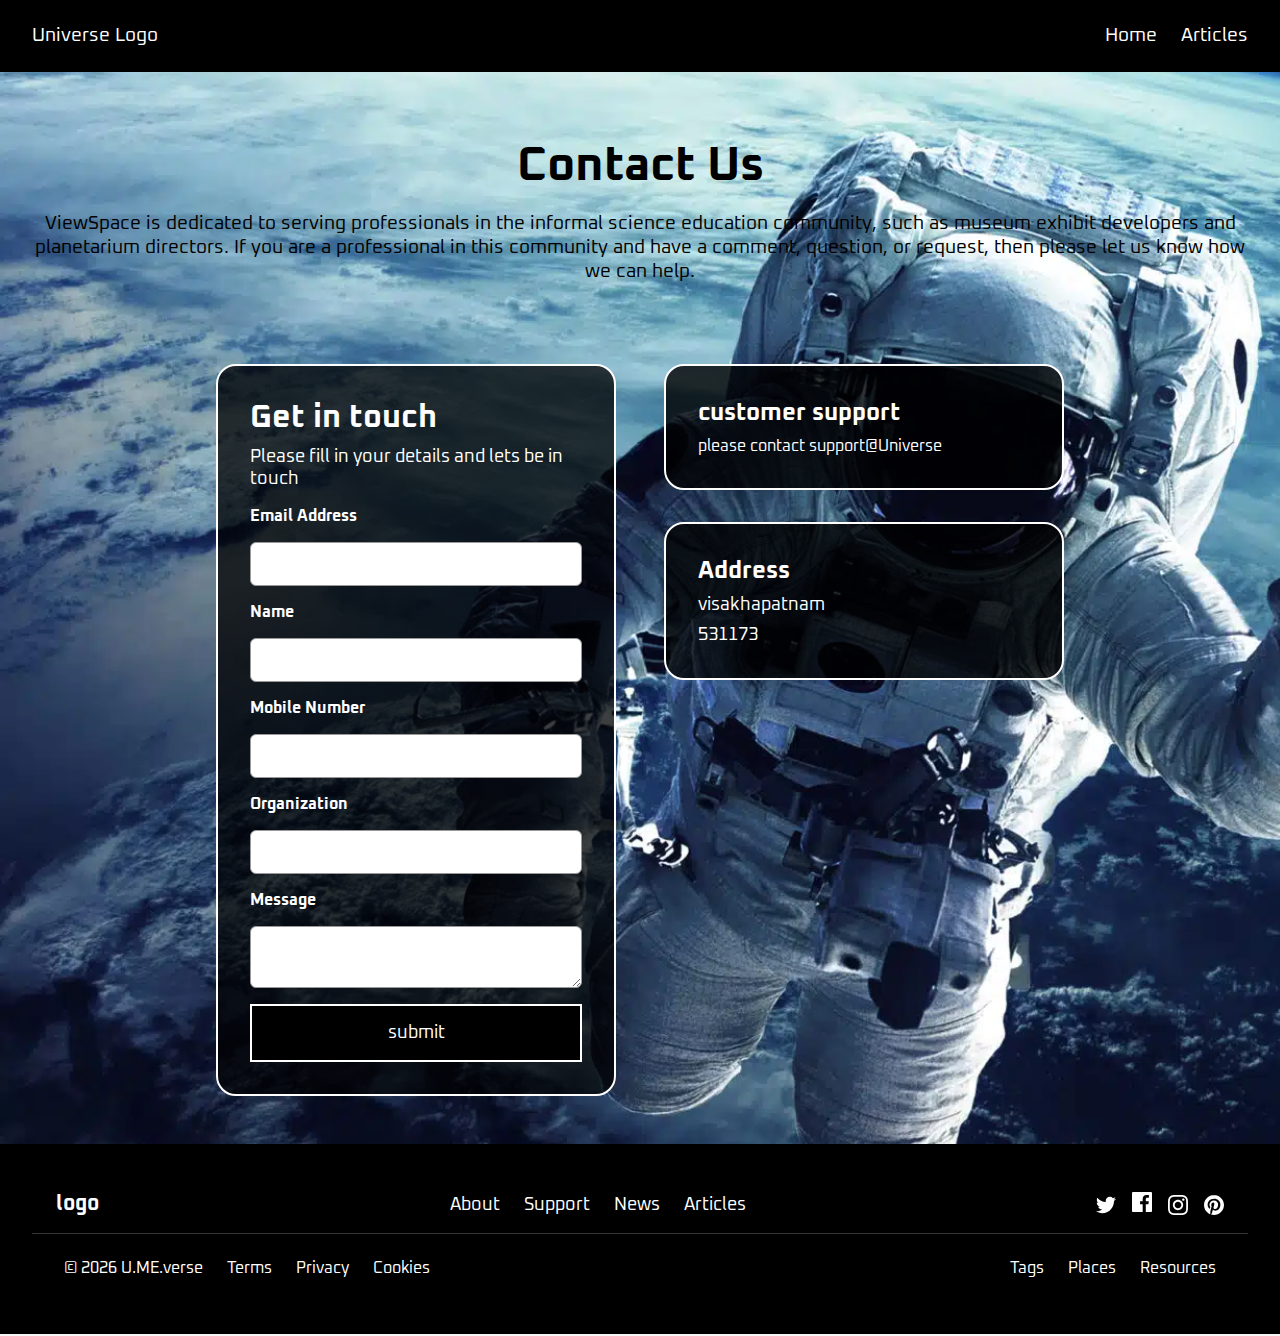
<file: contact Us.html>
<!DOCTYPE html>
<html lang="en">
<head>
  <meta charset="UTF-8">
  <title>UniVerses</title>
  <link rel="stylesheet" href="contact.css">
  <link rel="stylesheet" href="style.css">
  
</head>
<body>
  <nav class="navbar">
    <div class="left">
      <a href="#">Universe Logo</a>
      
    </div>
    <ul class="right">
      <li><a href="./index.html">Home</a></li>
      <li><a href="#">Articles</a></li>
    </ul>
  </nav>

    <div class="image">
        <h1 id="heading">Contact Us</h1>
        <div class="matter"><p>
            ViewSpace is dedicated to serving professionals in the informal science education community, 
            such as museum exhibit developers and planetarium directors. 
            If you are a professional in this community and have a comment, question, or request, 
            then please let us know how we can help.
        </p>
        </div>
    </div>

    <div class="message-block">
        <div class="contact-form">
            <h4>Get in touch</h4>
            <p>Please fill in your details and lets be in touch</p>
            <form>
                <label>Email Address</label>
                <input type="email">
                <label>Name</label>
                <input type="text">
                <label>Mobile Number</label>
                <input type="text">
                <label>Organization</label>
                <input type="text">
                <label>Message</label>
                <textarea></textarea>
                <button type="submit">submit</button>
            </form>
        </div>
        <div class="contact-info">
            <div class="customer-support">
                <h4>customer support</h4>
                <p>please contact support@Universe</p>
            </div>
            <div class="add">
                <h4>Address</h4>
                <p>visakhapatnam</p>
                <p>531173</p>
            </div>
        </div>
        
    </div>

  <section class="footer">
    <div class="top">
      <a class="logo" href="#">logo</a>
      <ul>
        <li><a>About</a></li>
        <li><a>Support</a></li>
        <li><a>News</a></li>
        <li><a>Articles</a></li>
      </ul>
      <div class="social-media-logos">
        <a href="#" class="social-media-logo"><svg xmlns="http://www.w3.org/2000/svg" aria-labelledby="ah7ju45abp1qbzuelxiqbpdcv3rpnxan" role="img" viewBox="0 0 24 24" class="icon "><title id="ah7ju45abp1qbzuelxiqbpdcv3rpnxan">Twitter icon</title><path d="M23.954 4.569c-.885.389-1.83.654-2.825.775 1.014-.611 1.794-1.574 2.163-2.723-.951.555-2.005.959-3.127 1.184-.896-.959-2.173-1.559-3.591-1.559-2.717 0-4.92 2.203-4.92 4.917 0 .39.045.765.127 1.124C7.691 8.094 4.066 6.13 1.64 3.161c-.427.722-.666 1.561-.666 2.475 0 1.71.87 3.213 2.188 4.096-.807-.026-1.566-.248-2.228-.616v.061c0 2.385 1.693 4.374 3.946 4.827-.413.111-.849.171-1.296.171-.314 0-.615-.03-.916-.086.631 1.953 2.445 3.377 4.604 3.417-1.68 1.319-3.809 2.105-6.102 2.105-.39 0-.779-.023-1.17-.067 2.189 1.394 4.768 2.209 7.557 2.209 9.054 0 13.999-7.496 13.999-13.986 0-.209 0-.42-.015-.63.961-.689 1.8-1.56 2.46-2.548l-.047-.02z"></path></svg>
        </a>
        <a href="#" class="social-media-lo"><svg xmlns="http://www.w3.org/2000/svg" aria-labelledby="aj8l7cz8p23xn9a5nktbkzjh73p9vbqa" role="img" viewBox="0 0 24 24" class="icon "><title id="aj8l7cz8p23xn9a5nktbkzjh73p9vbqa">Facebook icon</title><path d="M22.676 0H1.324C.593 0 0 .593 0 1.324v21.352C0 23.408.593 24 1.324 24h11.494v-9.294H9.689v-3.621h3.129V8.41c0-3.099 1.894-4.785 4.659-4.785 1.325 0 2.464.097 2.796.141v3.24h-1.921c-1.5 0-1.792.721-1.792 1.771v2.311h3.584l-.465 3.63H16.56V24h6.115c.733 0 1.325-.592 1.325-1.324V1.324C24 .593 23.408 0 22.676 0"></path></svg>
         </a>
        <a href="#" class="social-media-logo">
          <svg xmlns="http://www.w3.org/2000/svg" viewBox="0 0 16 16" fill-rule="evenodd" clip-rule="evenodd" stroke-linejoin="round" stroke-miterlimit="1.414" role="img" class="icon "><path d="M8 0C5.827 0 5.555.01 4.702.048 3.85.088 3.27.222 2.76.42c-.526.204-.973.478-1.417.923-.445.444-.72.89-.923 1.417-.198.51-.333 1.09-.372 1.942C.008 5.555 0 5.827 0 8s.01 2.445.048 3.298c.04.852.174 1.433.372 1.942.204.526.478.973.923 1.417.444.445.89.72 1.417.923.51.198 1.09.333 1.942.372.853.04 1.125.048 3.298.048s2.445-.01 3.298-.048c.852-.04 1.433-.174 1.942-.372.526-.204.973-.478 1.417-.923.445-.444.72-.89.923-1.417.198-.51.333-1.09.372-1.942.04-.853.048-1.125.048-3.298s-.01-2.445-.048-3.298c-.04-.852-.174-1.433-.372-1.942-.204-.526-.478-.973-.923-1.417-.444-.445-.89-.72-1.417-.923-.51-.198-1.09-.333-1.942-.372C10.445.008 10.173 0 8 0zm0 1.44c2.136 0 2.39.01 3.233.048.78.036 1.203.166 1.485.276.374.145.64.318.92.598.28.28.453.546.598.92.11.282.24.705.276 1.485.038.844.047 1.097.047 3.233s-.01 2.39-.048 3.233c-.036.78-.166 1.203-.276 1.485-.145.374-.318.64-.598.92-.28.28-.546.453-.92.598-.282.11-.705.24-1.485.276-.844.038-1.097.047-3.233.047s-2.39-.01-3.233-.048c-.78-.036-1.203-.166-1.485-.276-.374-.145-.64-.318-.92-.598-.28-.28-.453-.546-.598-.92-.11-.282-.24-.705-.276-1.485C1.45 10.39 1.44 10.136 1.44 8s.01-2.39.048-3.233c.036-.78.166-1.203.276-1.485.145-.374.318-.64.598-.92.28-.28.546-.453.92-.598.282-.11.705-.24 1.485-.276C5.61 1.45 5.864 1.44 8 1.44zm0 2.452c-2.27 0-4.108 1.84-4.108 4.108 0 2.27 1.84 4.108 4.108 4.108 2.27 0 4.108-1.84 4.108-4.108 0-2.27-1.84-4.108-4.108-4.108zm0 6.775c-1.473 0-2.667-1.194-2.667-2.667 0-1.473 1.194-2.667 2.667-2.667 1.473 0 2.667 1.194 2.667 2.667 0 1.473-1.194 2.667-2.667 2.667zm5.23-6.937c0 .53-.43.96-.96.96s-.96-.43-.96-.96.43-.96.96-.96.96.43.96.96z"></path></svg>
        </a>
        <a href="#" class="social-media-logo">
          <svg xmlns="http://www.w3.org/2000/svg" aria-labelledby="aloyvfu0komqjqptddd0mla1o6g0ou48" role="img" viewBox="0 0 24 24" class="icon "><title id="aloyvfu0komqjqptddd0mla1o6g0ou48">Pinterest icon</title><path d="M12.017 0C5.396 0 .029 5.367.029 11.987c0 5.079 3.158 9.417 7.618 11.162-.105-.949-.199-2.403.041-3.439.219-.937 1.406-5.957 1.406-5.957s-.359-.72-.359-1.781c0-1.663.967-2.911 2.168-2.911 1.024 0 1.518.769 1.518 1.688 0 1.029-.653 2.567-.992 3.992-.285 1.193.6 2.165 1.775 2.165 2.128 0 3.768-2.245 3.768-5.487 0-2.861-2.063-4.869-5.008-4.869-3.41 0-5.409 2.562-5.409 5.199 0 1.033.394 2.143.889 2.741.099.12.112.225.085.345-.09.375-.293 1.199-.334 1.363-.053.225-.172.271-.401.165-1.495-.69-2.433-2.878-2.433-4.646 0-3.776 2.748-7.252 7.92-7.252 4.158 0 7.392 2.967 7.392 6.923 0 4.135-2.607 7.462-6.233 7.462-1.214 0-2.354-.629-2.758-1.379l-.749 2.848c-.269 1.045-1.004 2.352-1.498 3.146 1.123.345 2.306.535 3.55.535 6.607 0 11.985-5.365 11.985-11.987C23.97 5.39 18.592.026 11.985.026L12.017 0z"></path></svg>
          </a>
        </div>
    </div>
    <div class="bottom">
      <ul class="b-list-left">
        <li>© <span id="year"></span> U.ME.verse</li>
        <li><a href="#">Terms</a></li>
        <li><a href="#">Privacy</a></li>
        <li><a href="#">Cookies</a></li>
      </ul>

      <ul class="b-list-right">
        <li><a href="/tags">Tags</a></li>
        <li><a href="/places">Places</a></li>
        <li><a href="/resources">Resources</a></li>
      </ul>
    </div>
  </section>
  
</body>
<script src="index.js"></script>
</html>
</file>
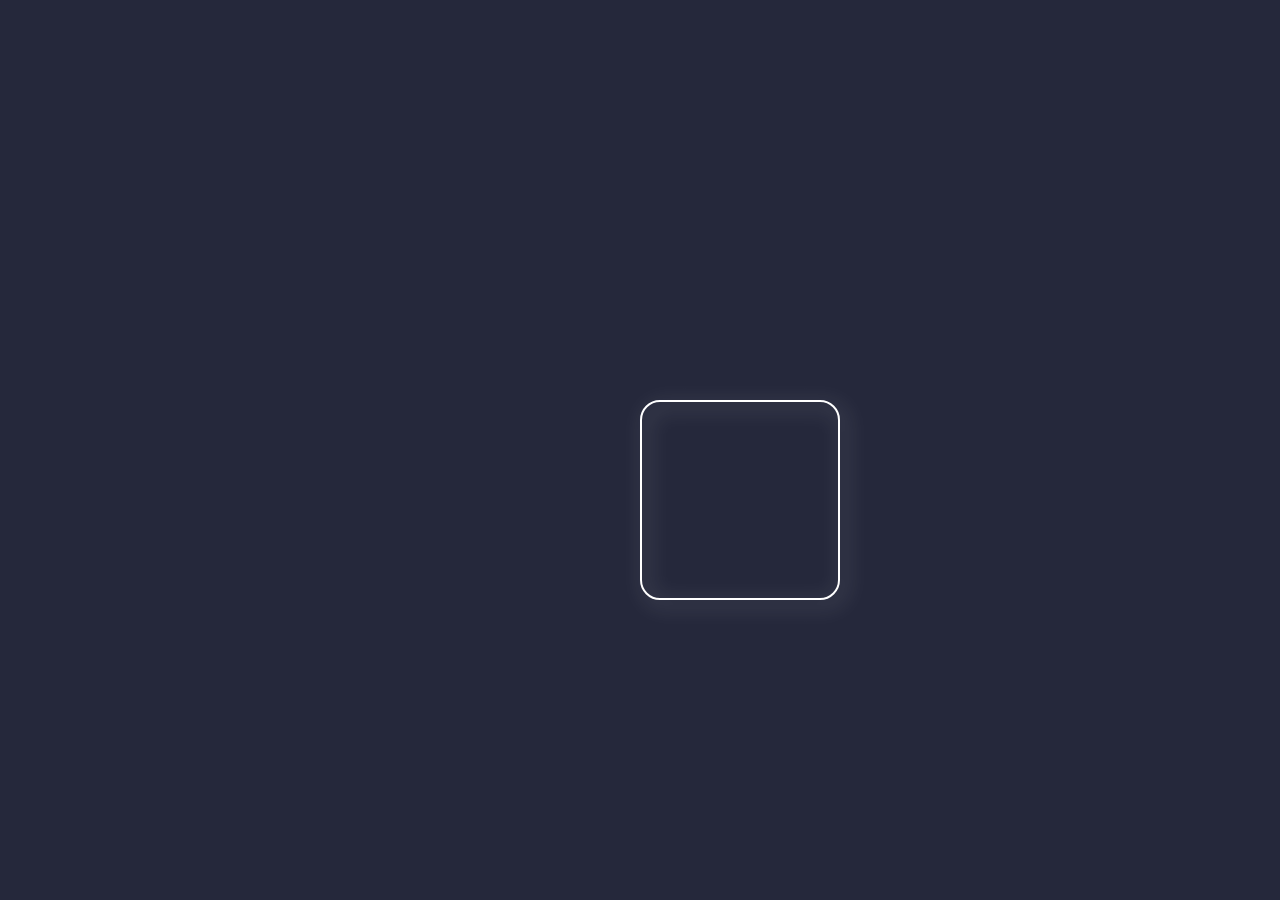
<file: test.html>
<!DOCTYPE html>
<html lang="en">
<head>
    <meta charset="UTF-8">
    <meta name="viewport" content="width=device-width, initial-scale=1.0">
    <title>Document</title>
    <style>
        *{
            margin: 0;
            padding: 0;
            box-sizing: border-box;
        }
        body{
            display: flex;
            justify-content: center;
            align-items: center;
            height: 100vh;
            background-color: #25283b;
        }
        .element{
            width: 200px;
            height: 200px;
            border-radius: 20px;
            border:2px solid white;
            filter: drop-shadow(5px 5px 10px rgba(255,255,255,0.5));
        }
        .element {
            transform: translateX(100px) translateY(50px);
}

        .element {
            transform: translate(100px, 50px); /* X and Y together */
        }

 
        
    </style>
</head>
<body>
    <div class="element">

    </div>
</body>
</html>
</file>
<file: contact.css>
@import url('https://fonts.googleapis.com/css2?family=Ancizar+Sans:ital,wght@0,500;1,500&display=swap');
@import url('https://fonts.googleapis.com/css2?family=Ancizar+Sans:ital,wght@0,200;1,200&display=swap');
@import url('https://fonts.googleapis.com/css2?family=Oxanium:wght@200..800&display=swap');

* {
  margin: 0;
  padding: 0;
  box-sizing: border-box;
}

body {
  font-family: "Oxanium", sans-serif;
  background: url("./adobestock_139734558-scaled.webp");
  background-repeat: no-repeat;
  background-size: cover;
  min-height: 100vh;
}

.image {
  padding: 2rem;
  text-align: center;
  color: black;
  margin-top: 2rem;
}

.image h1 {
  font-size: 3rem;
}

.image p {
  font-size: 1.2rem;
  margin-top: 1rem;
}

.message-block {
  display: flex;
  justify-content: center;
  align-items: flex-start;
  gap: 3rem;
  flex-wrap: wrap;
  padding: 3rem;
  color: white;
}

.contact-form {
  background: rgba(0, 0, 0, 0.75);
  padding: 2rem;
  border-radius: 20px;
  border: 2px solid white;
  max-width: 400px;
  flex: 1;
}

.contact-form h4 {
  font-size: 2rem;
  margin-bottom: 0.5rem;
}

.contact-form p {
  font-size: 1.1rem;
  margin-bottom: 1rem;
}

.contact-form form {
  display: flex;
  flex-direction: column;
  gap: 1rem;
}

.contact-form label {
  font-weight: bold;
}

.contact-form input,
.contact-form textarea {
  padding: 0.75rem;
  font-size: 1rem;
  border: 1px solid #999;
  border-radius: 6px;
  width: 100%;
}

.contact-form button {
  padding: 1rem;
  font-size: 1.1rem;
  color: white;
  background: black;
  border: 2px solid white;
  cursor: pointer;
  transition: all 0.3s ease;
  font-family: "Oxanium", sans-serif;
}

.contact-form button:hover {
  background: white;
  color: black;
}

.contact-info {
  display: flex;
  flex-direction: column;
  gap: 2rem;
  flex: 1;
  max-width: 400px;
}

.customer-support, .add {
  background: rgba(0, 0, 0, 0.8);
  padding: 2rem;
  border-radius: 20px;
  border: 2px solid white;
}

.customer-support h4,
.add h4 {
  font-size: 1.5rem;
  margin-bottom: 0.5rem;
}

.add p {
  font-size: 1.1rem;
  margin-top: 0.5rem;
}
</file>
<file: style.css>
@import url('https://fonts.googleapis.com/css2?family=Ancizar+Sans:ital,wght@0,500;1,500&display=swap');
@import url('https://fonts.googleapis.com/css2?family=Ancizar+Sans:ital,wght@0,200;1,200&display=swap');
@import url('https://fonts.googleapis.com/css2?family=Oxanium:wght@200..800&display=swap');

:root {
  --main-bg-color: #111;
  --main-text-color: white;
  --card-bg: #1c1c1c;
  --card-width: 80vw;
  --card-height: 400px;
  --transition-speed: 0.6s;
  --gap: 2rem;
}

* {
  margin: 0;
  padding: 0;
  box-sizing: border-box;
}

body {
  font-family: "Oxanium", sans-serif;
  background-color: #f5f5f5;
}

.navbar {
  display: flex;
  justify-content: space-between;
  align-items: center;
  padding: 1.5rem 2rem;
  background-color: black;
  color: white;
  flex-wrap: wrap;
}

.left, .right {
  display: flex;
  align-items: center;
  gap: 1.5rem;  
}

.left a,
.right a {
  color: white;
  text-decoration: none;
  font-size: 1.2rem;
  transition: color 0.3s ease;
}

.left a:hover,
.right a:hover {
  color: #00c3ff;
}

.right {
  list-style-type: none;
}

@media (max-width: 768px) {
  .navbar {
    flex-direction: column;
    align-items: flex-start;
    gap: 1rem;
    padding: 1rem 1.5rem;
  }

  .left, .right {
    flex-direction: column;
    align-items: flex-start;
    width: 100%;
  }

  .left a, .right a {
    font-size: 1rem;
  }
}

@media (max-width: 480px) {
  .navbar {
    padding: 1rem;
  }

  .left a, .right a {
    font-size: 0.95rem;
  }
}

.second-section-main{
  display: flex;
  justify-content: center;
  align-items: center;
  background-color: black;
  background: url('./360_F_128985367_mNdX0b56w6OcgiyUDnZwukpK1bkpfWwI.jpg') repeat;
  color: white;
  flex-wrap:wrap;
  padding: 3rem 2rem 4rem 2rem;
  border-top:2px solid #333;
}

.second-section {
  text-align: center;
  border-radius: 1rem;
  font-size: 1.5rem;
  background: var(--main-bg-color);
  color: var(--main-text-color);
  padding: 2rem;
  border: 2px solid white;
  width: 80vw;
  min-height: 300px; 
  max-width: 900px;
  box-sizing: border-box;
}

#second-section-heading {
  padding-bottom: 1rem;
  font-size: 2rem;
}

.second-section-passage {
  font-size: 1.2rem;
  margin-bottom: 1rem;
}

.second-section .text {
  font-size: 1.1rem;
  padding: 0.5rem 0;
  line-height: 1.6;
}

@media (max-width: 600px) {
  .second-section {
    width: 95vw;
    padding: 1rem;
    font-size: 1.2rem;
  }

  #second-section-heading {
    font-size: 1.6rem;
  }

  .second-section .text {
    font-size: 1rem;
  }
}

.news{
  padding:2rem 2rem 0rem 2rem;
  background: #000;
  background: url('./360_F_128985367_mNdX0b56w6OcgiyUDnZwukpK1bkpfWwI.jpg') repeat;
  color:white;
  font-size: 2rem;
  text-align: center;
  border-top:2px solid #333;
  border-bottom: 2px solid #333;;
}

.news h3{
  margin-bottom:1rem;
  padding:1rem 1rem 0rem 1rem;
}


.carousel-section {
  min-height: 80vh;
  display: flex;
  align-items: center;
  justify-content: center;
  background-color: #000;
  background: url('./360_F_128985367_mNdX0b56w6OcgiyUDnZwukpK1bkpfWwI.jpg') repeat;
  padding: 0rem 2rem 0rem 2rem;
  color:black;
}

.wrapper {
  display: flex;
  max-width: 900px;
  width: 100%;
  height: 420px;
  background: black;
  align-items: center;
  justify-content: center;
  position: relative;
  border-radius: 12px;
  box-shadow: 0 5px 10px rgba(0, 0, 0, 0.1);
  background:#bcb6b6;
}

.wrapper i.button {
  position: absolute;
  top: 50%;
  transform: translateY(-50%);
  height: 36px;
  width: 36px;
  background-color: #000;
  border-radius: 50%;
  text-align: center;
  line-height: 36px;
  color: #bcb6b6;
  font-size: 15px;
  transition: all 0.3s linear;
  z-index: 100;
  cursor: pointer;
}

i.button:active {
  transform: scale(0.94) translateY(-50%);
}

i#prev {
  left: 25px;
}

i#next {
  right: 25px;
}

.image-container {
  height: 360px;
  max-width: 700px;
  width: 100%;
  overflow: hidden;
  
}

.image-container .carousel {
  display: flex;
  height: 100%;
  width: 100%;
  transition: all 0.4s ease;
}

.carousel .news-articles {
  min-width: 100%; 
  height: 100%;
  border-radius: 0px;
  border: 0px solid #bcb6b6;
  background: #bcb6b6;
  display: flex;
  justify-content: space-between;
  align-items: center;
  flex-wrap: wrap;
  gap: 2rem;
}

.news-articles .matter {
  display: flex;
  flex-direction: column;
  justify-content:center;
  align-items:center;
  flex-wrap: wrap;
  gap: 1rem; 
  padding: 8px; 
  flex: 1;
}

.news-articles .matter h4 { 
  font-size: 1rem;
  text-align: center;
}

.news-articles .matter p {
  font-size: 0.8rem;
  text-align: center; 
}

.news-articles .matter .read-btn {
  padding: 0.5rem 1rem; 
  font-size: 0.9rem; 
  text-decoration: none; 
  border-radius: 5px; 
  margin-top: 1rem;
  background: #bcb6b6;
  color: black;
  border: 2px solid black;
}

.news-articles .matter .read-btn:hover {
  background: black;
  color: #bcb6b6;
  border: 2px solid #bcb6b6;
}

.news-article-img {
  flex: 1;
  display: flex;
  justify-content: center;
  align-items: center;
  min-width: 150px; 
}

.news-article-img img {
  max-width: 100%;
  height: auto; 
  display: block;
  padding: 4px;
  border-radius: 10px; 
}


@media (max-width: 600px) {
  .news {
    padding: 1rem; 
  }

  .news h3 {
    margin-bottom: 0.5rem;
  }


  .wrapper {
    height: auto; 
    padding: 20px;
  }

  .wrapper i.button {
    height: 30px;
    width: 30px;
    font-size: 12px;
  }

  i#prev {
    left: 10px;
  }

  i#next {
    right: 10px;
  }

  .image-container {
    height: auto;
    max-width: 100%;
  }

  .carousel .news-articles {
    flex-direction: column; 
    text-align:center;
    padding: 10px;
  }

  .news-articles .matter {
    gap: 0.5rem;
  }

  .news-article-img {
    order: -1; 
    margin-bottom: 1rem;
  }

  .carousel-section {
    min-height: auto; 
    padding: 0.5rem 1rem; 
  }

  .wrapper {
    margin-top: 0.5rem;
    margin-bottom: 0.5rem; 
  }
}

.games-section{
  padding:  2rem 0rem;
  background: black;
  background: url('./360_F_128985367_mNdX0b56w6OcgiyUDnZwukpK1bkpfWwI.jpg') repeat;
  color: white;
  text-align:center;
  border-top:2px solid #333;
  
}

.games-section h3{
  background: black;
  background: url('./360_F_128985367_mNdX0b56w6OcgiyUDnZwukpK1bkpfWwI.jpg') repeat;
  color: white;
  font-size:2rem;
  margin-bottom:1rem;
  padding:3rem;
}

.games {
  display: flex;
  flex-wrap: wrap;
  gap: 2rem;
  align-items: center;
  justify-content: center;
  background: var(--main-bg-color);
  padding: 1rem;
  color: var(--main-text-color);
  background: url('./360_F_128985367_mNdX0b56w6OcgiyUDnZwukpK1bkpfWwI.jpg') repeat;
}

.game-card {
  width: 15rem;
  height: auto;
  padding: 1rem;
  border-radius: 1rem;
  background: #ff3c00; 
  text-align: center;
  transition: transform 0.4s ease;
  cursor: pointer;
}

.game-card:hover,
.game-card:focus {
  transform: scale(1.05); 
}

.game-card .icon img {
  width: 100%;
  height: auto;
  max-height: 12rem;
  object-fit: contain;
  border-radius: 0.5rem;
  transition: transform 0.3s ease;
}

.game-card:hover .icon img {
  transform: scale(1.05); 
}

.game-card .name {
  padding-top: 0.6rem;
  font-weight: bold;
  font-family: sans-serif;
  color: black;
  transition: all 0.3s ease;
}

.photos {
    padding: 2rem 2rem;
    background-color: black;
    color: white;
    text-align: center;
    border-top: 2px solid #333;
    background: url('./360_F_128985367_mNdX0b56w6OcgiyUDnZwukpK1bkpfWwI.jpg') repeat;
    
}

#photo-collect {
    font-size: 2rem;
    color: white;
    margin-bottom:1rem;
    padding:1rem 0 5rem 0;
}

.site-footer-marquee {
    overflow: hidden;
    position: relative;
    --item-width: 220px;
    --item-gap: 2rem;
}

.site-footer-marquee__track {
    display: flex;
    width: calc((var(--item-width) + var(--item-gap)) * 13);
    animation: scrollMarquee 30s linear infinite;
    flex-wrap: nowrap;
}

.site-footer-marquee:hover .site-footer-marquee__track {
    animation-play-state: paused;
}

.site-footer-marquee__grid {
    display: flex;
    gap: var(--item-gap);
}

.site-footer-marquee-item {
    width: var(--item-width);
    flex-shrink: 0;
    display: flex;
    flex-direction: column;
    align-items: center;
    text-decoration: none;
    color: white;
    padding: 0.5rem;
    border: 2px solid white;
    border-radius: 0.5rem;
    transition: background-color 0.3s ease;
    font-size: 1rem;
}

.site-footer-marquee-item:hover {
    background-color: rgba(0, 195, 255, 0.1);
    box-shadow: rgba(242, 245, 243, 0.35) 0px 5px 15px;
}

.site-footer-marquee-item__media {
    width: 100%;
    height: 200px;
    overflow: hidden;
    border-radius: 0.3rem;
}

.site-footer-marquee-item__media img {
    width: 100%;
    height: 100%;
    object-fit: cover;
    border-radius: 0.3rem;
}

.site-footer-marquee-item__title {
    margin-top: 0.5rem;
    font-size: 1rem;
    font-weight: bold;
}

@keyframes scrollMarquee {
    0% {
        transform: translateX(0);
    }
    100% {
        transform: translateX(calc(-1 * (var(--item-width) + var(--item-gap)) * 10));
    }
}

/* Alternative solution using margin instead of gap for better browser support */
.alternative-approach .site-footer-marquee__grid {
    gap: 0; /* Remove gap */
}

.alternative-approach .site-footer-marquee-item {
    margin-right: var(--item-gap);
}

.alternative-approach .site-footer-marquee-item:last-child {
    margin-right: 0;
}

.bcg{
  background:black;
}
.bcg img{
  width:100%;
  height:30vw;
  overflow: hidden;
}

.footer {
  padding: 2rem;
  background: black;
  color: var(--main-text-color);
}

.footer .top {
  display: flex;
  justify-content: space-between;
  align-items: center;
  padding: 1rem 1.5rem;
  color: white;
  cursor:pointer;
}

.footer .top a.logo {
  font-weight: bold;
  font-size: 1.3rem;
  color: white;
  text-decoration: none;
}

.footer .top ul {
  display: flex;
  gap: 1.5rem;
  padding: 0;
  margin: 0;
}

.footer .top li {
  list-style-type: none;
}

.footer .top li a {
  color: white;
  text-decoration: none;
  font-size: 1.1rem;
  transition: opacity 0.3s ease;
}

.footer .top li a:hover {
  color:#00c3ff;
}

.footer .social-media-logos {
  display: grid;
  grid-auto-flow: column;
  gap: 16px;
  cursor:pointer;
}

.footer .social-media-logo {
  color: white;
  text-decoration: none;
  display: inline-flex;
  align-items: center;
  gap: 1.5rem;
  transition: opacity 0.3s ease;
}

.footer .social-media-logo:hover {
  color:#00c3ff;
}

.footer .icon {
  width: 20px;
  height: 20px;
  fill: white;
}

.footer .bottom {
  display: flex;
  justify-content: space-between;
  align-items: center;
  padding: 1.5rem 2rem;
  flex-wrap: wrap;
  gap: 1rem;
  border-top: 1px solid #333;
  cursor:pointer;
}

.footer .bottom ul {
  display: flex;
  gap: 1.5rem;
  padding: 0;
  margin: 0;
  list-style-type: none;
  flex-wrap: wrap;
}

.footer .bottom a {
  color: white;
  text-decoration: none;
  transition: opacity 0.3s ease;
}

.footer .bottom a:hover {
  color:#00c3ff;
}

@media (max-width: 768px) {
  .footer .top,
  .footer .bottom {
    flex-direction: column;
    align-items: center;
    text-align: center;
  }

  .footer .top ul,
  .footer .bottom ul {
    justify-content: center;
    flex-wrap: wrap;
  }

  .footer .social-media-logos {
    justify-content: center;
    flex-wrap: wrap;
  }
}
</file>
